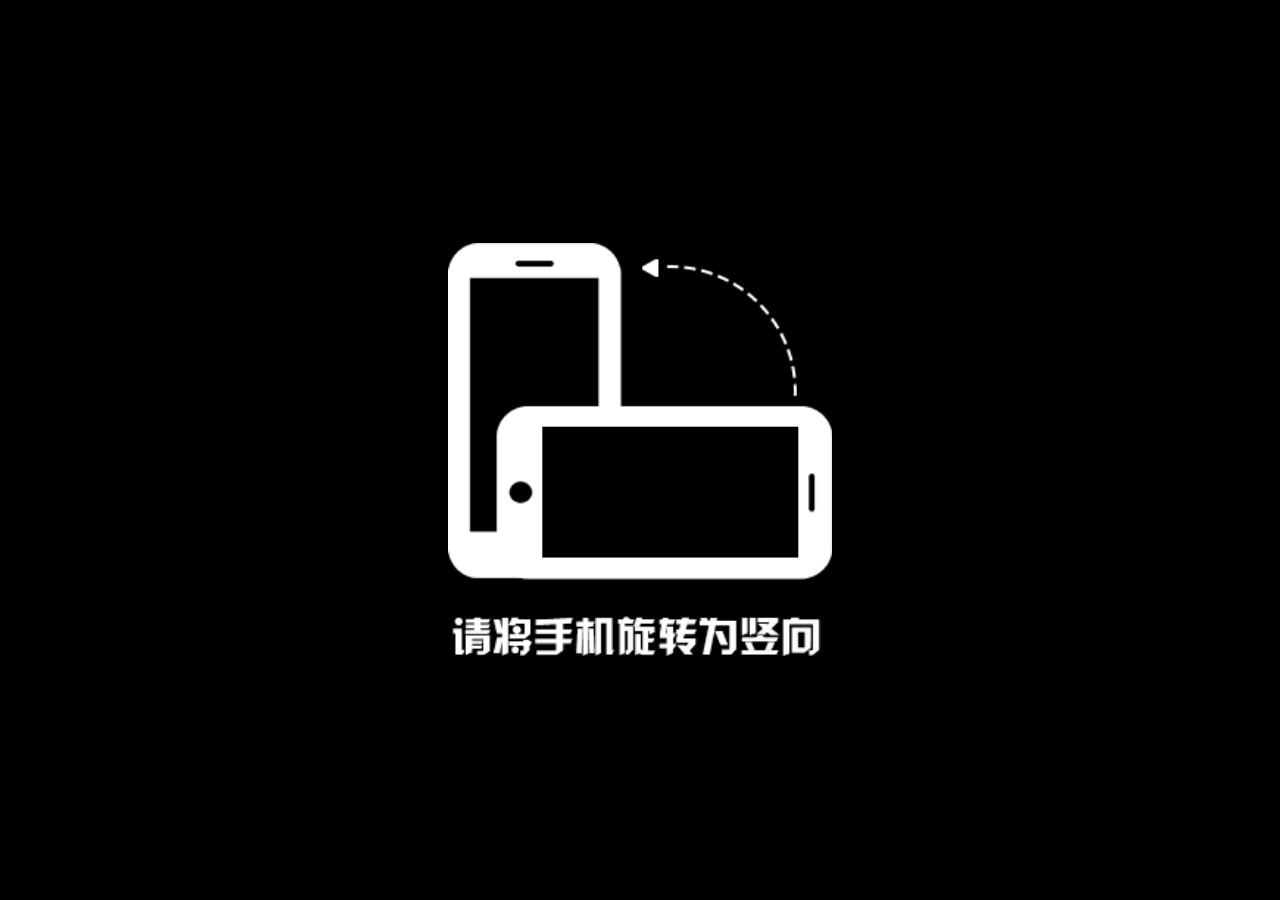
<file: Actkits.html>
<!DOCTYPE html>
<html lang="zh-cn">

<head>
    <meta charset="UTF-8" />
    <meta name="viewport" content="initial-scale=1, user-scalable=0, minimum-scale=1.0, maximum-scale=1.0, width=device-width">
    <meta name="screen-orientation" content="portrait">
    <meta name="format-detection" content="telephone=yes" />
    <link rel="stylesheet" type="text/css" href="static/css/common.css">
    <link rel="stylesheet" type="text/css" href="static/css/Actkits.css">
    <script src="static/js/zepto.min.js"></script>
    <script src="static/js/clipboard.js"></script>
    <script src="http://res.wx.qq.com/open/js/jweixin-1.2.0.js"></script>
    <title>活动锦囊</title>
</head>
<script>
/* @charset "utf-8";*/
(function(win) {
    var g_rem = 20;
    var docEl = win.document.documentElement,
        tid;

    function refreshRem1() {
        g_rem = docEl.getBoundingClientRect().width / 16;
        !g_rem && (g_rem = 20);
        docEl.style.fontSize = g_rem + 'px';
    }

    function refreshRem2() {
        g_rem = docEl.getBoundingClientRect().width / 16;
        if (!g_rem) {
            return refreshRem1();
        }
        var width = docEl.getBoundingClientRect().width;
        var d = win.document.createElement('div');
        d.style.width = '1rem';
        d.style.display = "none";
        docEl.firstElementChild.appendChild(d);
        var defaultFontSize = parseFloat(window.getComputedStyle(d, null).getPropertyValue('width'));
        docEl.firstElementChild.removeChild(d);
        docEl.style.fontSize = (g_rem / defaultFontSize) * 100 + '%';
    }
    var refreshRem = /HUAWEI TIT-TL00/i.test(navigator.userAgent) ? refreshRem2 : refreshRem1;
    win.addEventListener('pageshow', function(e) {
        if (e.persisted) {
            clearTimeout(tid);
            tid = setTimeout(refreshRem, 100);
        }
    }, false);
    refreshRem();
})(window);
// (function(){
//     var mql = window.matchMedia("(orientation: portrait)");
//     function onMatchMeidaChange(mql){
//         if(mql.matches) {
//             // alert('shu')
//         }else {
//             alert('请切换成竖屏进行游戏')
//         }
//     }
//     onMatchMeidaChange(mql);
//     mql.addListener(onMatchMeidaChange);
// })();
</script>

<body>
    <div class="shu"></div>
    <div class="huuy">
        <div id="poupInfoBox" class="regPage retrans" style="display: block;">
            <div class="poupHead">
                <div class="poupTitleBox clearfix">
                    <div id="actionExpBtn" class="poupTitleMune checked" style="width: 4.41667rem;">
                        <div class="item">活动说明</div>
                    </div>
                    <div id="ranBtn" class="poupTitleMune" style="width: 4.41667rem;">
                        <div class="item">排行榜</div>
                    </div>
                    <div id="prizeBtn" class="poupTitleMune" style="width: 4.41667rem;">
                        <div class="item">我的奖品<span id="Award_Round_Dot" class="redDot hide" style="display: inline;"></span></div>
                    </div>
                    <div class="poupSlideBar">
                        <div class="slideBarTip transitionPanel" style="width: 4.41667rem;left: 0.6rem;"></div>
                    </div>
                </div>
                <div class="poupClose Closeone"></div>
                <div style="clear:both; height:0"></div>
            </div>
            <div id="popTabBox" class="popTabBox transitionPanel clearfix">
                <div id="ruleBox" class="poupMain poupMain0" style="display: block;">
                    <div class="poupMainInfo">
                        <div id="awardLine" class="poupLine layerId-14 defBgColor" style="cursor: pointer;">
                            <div class="mainTitle">活动奖品</div>
                            <div id="awardLineBox">
                                <div class="unComfortLine awardItem "><span class="awardStyle">端午礼包</span> : <span class="award">0.15%加息红包</span></div>
                            </div>
                        </div>
                        <div id="gameDateTime" class="poupLine layerId-16 defBgColor" style="cursor: pointer;">
                            <div class="mainTitle">活动时间</div>
                            <p><span id="startDate">2018年6月15日 00:00</span>&nbsp;-&nbsp;<span id="endDate">2018年6月20日 23:59</span></p>
                        </div>
                        <div class="hostLine poupLine layerId-19 defBgColor" style="cursor: pointer;">
                            <div class="mainTitle">主办单位</div>
                            <p>本次活动主办单位为 <a class="hostName" onclick="return false" href="http://www.weipaidai.com/">-微拍贷</a></p>
                        </div>
                        <div id="skillLine" class="skillLine poupLine layerId-20 defBgColor" style="min-height: 1rem; cursor: pointer;">
                            <div class="skillCont">
                                <div class="mainTitle">技术支持</div>
                                <p>页面技术由 <a class="skillName" onclick="return false" href="http://www.weipaidai.com/">微拍贷</a> 提供，技术支持方仅提供页面技术，不承担由活动引起的相关法律责任</p>
                            </div>
                        </div>
                        <div id="explainBox" class="poupLine layerId-17 defBgColor" style="cursor: pointer;">
                            <div class="mainTitle">活动说明</div>
                            <p id="explaiDrawInfoBox" class="">
                                <span id="haveScore">达到 <span id="scoreLimit" class="scoreLimit">350</span><span class="gameScoreUnit">分</span><span id="exlainDrawFont">即可获得抽奖机会，</span></span>
                                <span id="directDrawInfoBox" class="">
                            <span class="drawTotalFont" style="display: none;">活动期间总抽奖机会共 <span id="totalDrawTimeLimit">6</span> 次，1天只能抽</span><span class="everyOneFont hide" style="display: inline;">每人<span class="dayFont">每日</span>有</span> <span id="drawTimesLimit">3</span> 次<span class="chanceFont hide" style="display: inline;">抽奖机会</span>。
                                <br>
                                </span>
                            </p>
                            <div id="exlainInfo">把行走的粽子拖到下方，不要被筷子夹走哦！</div>
                        </div>
                    </div>
                </div>
                <div id="rankBox" class="poupMain poupMain1">
                    <div class="poupMainInfo">
                        <div id="rankMain" class="getRankHeight hide" style="display: block;">
                            <div style="margin-top:0.7rem;margin-left: 0.25rem;font-size: .6rem;">当前排名：<span id="rank"></span> （只显示前<span id="showRankNum">100</span>名）</div>
                            <div style="padding:0rem 0.5rem">
                                <table class="rankTable" cellspacing="0" cellpadding="0">
                                    <thead>
                                        <tr style="line-height: 1rem;">
                                            <th>排行</th>
                                            <th>头像</th>
                                            <th>昵称</th>
                                            <th>成绩</th>
                                        </tr>
                                    </thead>
                                </table>
                            </div>
                        </div>
                        <div id="rankHeight">
                            <table id="rankInfoBox" class="rankTable" cellspacing="0" cellpadding="0" style="margin-top: 0;">
                                <tbody>
                                    <tr class="rankInfo">
                                        <td>No.1</td>
                                        <td>
                                            <div class="userImg manImg"></div>
                                        </td>
                                        <td class="userName">magazine</td>
                                        <td>999<span class="scoreUnit">分</span></td>
                                    </tr>
                                    <tr class="rankInfo">
                                        <td>No.2</td>
                                        <td>
                                            <div class="userImg manImg"></div>
                                        </td>
                                        <td class="userName">hubert</td>
                                        <td>999<span class="scoreUnit">分</span></td>
                                    </tr>
                                    <tr class="rankInfo">
                                        <td>No.3</td>
                                        <td>
                                            <div class="userImg manImg"></div>
                                        </td>
                                        <td class="userName">lvox</td>
                                        <td>999<span class="scoreUnit">分</span></td>
                                    </tr>
                                    <tr class="rankInfo">
                                        <td>No.4</td>
                                        <td>
                                            <div class="userImg manImg"></div>
                                        </td>
                                        <td class="userName">hth</td>
                                        <td>999<span class="scoreUnit">分</span></td>
                                    </tr>
                                    <tr class="rankInfo">
                                        <td>No.5</td>
                                        <td>
                                            <div class="userImg manImg"></div>
                                        </td>
                                        <td class="userName">monica</td>
                                        <td>999<span class="scoreUnit">分</span></td>
                                    </tr>
                                    <tr class="rankInfo">
                                        <td>No.6</td>
                                        <td>
                                            <div class="userImg manImg"></div>
                                        </td>
                                        <td class="userName">lzz</td>
                                        <td>999<span class="scoreUnit">分</span></td>
                                    </tr>
                                    <tr class="rankInfo">
                                        <td>No.7</td>
                                        <td>
                                            <div class="userImg manImg"></div>
                                        </td>
                                        <td class="userName">william</td>
                                        <td>999<span class="scoreUnit">分</span></td>
                                    </tr>
                                    <tr class="rankInfo">
                                        <td>No.8</td>
                                        <td>
                                            <div class="userImg manImg"></div>
                                        </td>
                                        <td class="userName">sinki</td>
                                        <td>999<span class="scoreUnit">分</span></td>
                                    </tr>
                                    <tr class="rankInfo">
                                        <td>No.9</td>
                                        <td>
                                            <div class="userImg manImg"></div>
                                        </td>
                                        <td class="userName">weiqizhou</td>
                                        <td>999<span class="scoreUnit">分</span></td>
                                    </tr>
                                    <tr class="rankInfo">
                                        <td>No.10</td>
                                        <td>
                                            <div class="userImg manImg"></div>
                                        </td>
                                        <td class="userName">candyq</td>
                                        <td>999<span class="scoreUnit">分</span></td>
                                    </tr>
                                    <tr class="rankInfo">
                                        <td>No.11</td>
                                        <td>
                                            <div class="userImg manImg"></div>
                                        </td>
                                        <td class="userName">jarvis</td>
                                        <td>999<span class="scoreUnit">分</span></td>
                                    </tr>
                                    <tr class="rankInfo">
                                        <td>No.12</td>
                                        <td>
                                            <div class="userImg manImg"></div>
                                        </td>
                                        <td class="userName">johnvi</td>
                                        <td>999<span class="scoreUnit">分</span></td>
                                    </tr>
                                    <tr class="rankInfo">
                                        <td>No.13</td>
                                        <td>
                                            <div class="userImg manImg"></div>
                                        </td>
                                        <td class="userName">tomato</td>
                                        <td>999<span class="scoreUnit">分</span></td>
                                    </tr>
                                    <tr class="rankInfo">
                                        <td>No.14</td>
                                        <td>
                                            <div class="userImg manImg"></div>
                                        </td>
                                        <td class="userName">tina</td>
                                        <td>999<span class="scoreUnit">分</span></td>
                                    </tr>
                                </tbody>
                            </table>
                        </div>
                    </div>
                </div>
                <div id="awardBox" class="poupMain poupMain2">
                    <div id="awardInfoBox">
                        <div id="awardInfo">
                            <div class="codeInfoBox">
                                <div class="goDetailIcon"></div>
                                <div class="djqImgBox"></div>
                                <div class="isEmptyAward ellipsis" style="width: 11rem;margin-left:0.6rem;font-size:0.7rem;"><span class="awardStyle">端午礼包</span>：<span class="awardName">0.15%加息红包</span></div>
                                <div class="noPartnersBox">
                                    <div class="codeperiod" style="margin: 0.25rem 0.6rem;line-height:1.4rem;"><span class="awardTypeName">兑奖期限</span>：<span class="awardBgTime">2018.06.15</span> 至 <span class="awardEndTime">2018.06.20</span></div>
                                    <div style="color: #ecb208;margin-left:0.6rem;">未核销</div>
                                </div>
                            </div>
                            <div class="codeInfoBox">
                                <div class="goDetailIcon"></div>
                                <div class="djqImgBox"></div>
                                <div class="isEmptyAward ellipsis" style="width: 11rem;margin-left:0.6rem;font-size:0.7rem;"><span class="awardStyle">端午礼包</span>：<span class="awardName">0.15%加息红包</span></div>
                                <div class="noPartnersBox">
                                    <div class="codeperiod" style="margin: 0.25rem 0.6rem;line-height:1.4rem;"><span class="awardTypeName">兑奖期限</span>：<span class="awardBgTime">2018.06.15</span> 至 <span class="awardEndTime">2018.06.20</span></div>
                                    <div style="color: #ecb208;margin-left:0.6rem;">未核销</div>
                                </div>
                            </div>
                            <div class="codeInfoBox">
                                <div class="goDetailIcon"></div>
                                <div class="djqImgBox"></div>
                                <div class="isEmptyAward ellipsis" style="width: 11rem;margin-left:0.6rem;font-size:0.7rem;"><span class="awardStyle">端午礼包</span>：<span class="awardName">0.15%加息红包</span></div>
                                <div class="noPartnersBox">
                                    <div class="codeperiod" style="margin: 0.25rem 0.6rem;line-height:1.4rem;"><span class="awardTypeName">兑奖期限</span>：<span class="awardBgTime">2018.06.15</span> 至 <span class="awardEndTime">2018.06.20</span></div>
                                    <div style="color: #ecb208;margin-left:0.6rem;">未核销</div>
                                </div>
                            </div>
                            <div class="codeInfoBox">
                                <div class="goDetailIcon"></div>
                                <div class="djqImgBox"></div>
                                <div class="isEmptyAward ellipsis" style="width: 11rem;margin-left:0.6rem;font-size:0.7rem;"><span class="awardStyle">端午礼包</span>：<span class="awardName">0.15%加息红包</span></div>
                                <div class="noPartnersBox">
                                    <div class="codeperiod" style="margin: 0.25rem 0.6rem;line-height:1.4rem;"><span class="awardTypeName">兑奖期限</span>：<span class="awardBgTime">2018.06.15</span> 至 <span class="awardEndTime">2018.06.20</span></div>
                                    <div style="color: #ecb208;margin-left:0.6rem;">未核销</div>
                                </div>
                            </div>
                            <div class="codeInfoBox">
                                <div class="goDetailIcon"></div>
                                <div class="djqImgBox"></div>
                                <div class="isEmptyAward ellipsis" style="width: 11rem;margin-left:0.6rem;font-size:0.7rem;"><span class="awardStyle">端午礼包</span>：<span class="awardName">0.15%加息红包</span></div>
                                <div class="noPartnersBox">
                                    <div class="codeperiod" style="margin: 0.25rem 0.6rem;line-height:1.4rem;"><span class="awardTypeName">兑奖期限</span>：<span class="awardBgTime">2018.06.15</span> 至 <span class="awardEndTime">2018.06.20</span></div>
                                    <div style="color: #ecb208;margin-left:0.6rem;">未核销</div>
                                </div>
                            </div>
                        </div>
                    </div>
                </div>
            </div>
        </div>
        <div id="awardDetailBox" class="poupMain bg hide isAngular" style="display: none;">
            <div id="awardDetailScrollBox">
                <div class="awardCloseIcon"></div>
                <div class="awardDetail">
                    <div class="hostName" style="padding: 0.7rem 2.2rem 1rem 0.7rem;text-align: left;color:#fff;word-break: break-word">-微拍贷</div>
                    <div class="awardName layerId-27 defBgColor" style="cursor: pointer; position: relative;">0.15%加息红包</div>
                    <div class="awardSubTitle layerId-28 defBgColor" style="cursor: pointer; position: relative;">适用于所有产品</div>
                    <div class="awardCodeTime codeTimeFixedRange layerId-6 defBgColor" style="cursor: pointer; position: relative;"><em>兑奖期限</em>：<span class="codeBgTime">2018.06.15</span> - <span class="codeEndTime">2018.06.20</span></div>
                    <div class="codeTimeFixedTerm hide layerId-7 defBgColor" style="display: none;">中奖后<span class="codeBgTime">当</span>天生效，有效天数<span class="codeEndTime">30</span>天</div>
                    <div></div>
                    <div class="awardDetailWarp"></div>
                </div>
                <div class="codeImgBox">
                    <div id="-">
                        <div class="codeLine"><span id="codeName">兑奖码</span>：<span style=" max-width: 8.7rem;word-wrap: break-word;display: inline-block; vertical-align: middle;" class="code selectText" id="copyjuan">8888881</span><span class="copy" data-clipboard-target="#copyjuan">复制券码</span></div>
                        <div class="codeOptInfo layerId-34 defBgColor" style="cursor: pointer; position: relative;">凭券联系客服兑奖</div>
                        <div class="codeOptInfo_Gift" style="display: none;">凭券联系客服兑奖</div>
                        <div class="redPacketTip hide"></div>
                    </div>
                </div>
                <div class="awardBtnList">
                    <div style="height:0.4rem;"></div>
                    <!--兑奖券详情弹出层 -->
                    <div id="ticketDetailBox">
                        <p class="ticketitle"><span class="text">兑奖券详情</span></p>
                        <div class="ticketInfo">
                            <div class="itemList dateLine codeTimeFixedRange layerId-8 defBgColor" style="cursor: pointer; position: relative;">
                                <div class="title">有效日期</div>
                                <div class="box">
                                    <span class="beginTime">2018-06-15</span>至<span class="endTime">2018-06-20</span>
                                </div>
                            </div>
                            <div class="itemList dateLine codeTimeFixedTerm hide layerId-9 defBgColor" style="display: none;">
                                <div class="title">有效日期</div>
                                <div class="box">
                                    中奖后<span class="codeBgTime">当</span>天生效，有效天数<span class="codeEndTime">30</span>天
                                </div>
                            </div>
                            <div class="itemList timelimitLine layerId-29 defBgColor" style="cursor: pointer; position: relative;">
                                <div class="title">可用时段</div>
                                <div class="box">
                                    <div class="timelimit">周一至周日</div>
                                </div>
                            </div>
                            <div class="itemList addressLine layerId-30 defBgColor" style="cursor: pointer; position: relative;">
                                <div class="title titleAdress">兑奖地址</div>
                                <div class="box">
                                    <div class="address">400-887-8288</div>
                                </div>
                            </div>
                            <div class="itemList noticeLine layerId-31 defBgColor" style="cursor: pointer; position: relative;">
                                <div class="title titleNotice">兑奖须知</div>
                                <div class="box">
                                    <div class="notice">
                                        <p style="word-wrap: break-word;">1、获奖后请填写姓名及兑奖手机号，我们将按照您填写的手机号进行发奖，一定要填写实名注册过微拍贷账号的手机号哦！
                                            <br>或者您想把好运送给您的好友，可以在中奖后填写您好友的手机号【注意：由于系统限制，若您多次中奖，将默认调用您第一次填写的信息。如果您想把好运送给不同好友，凭兑奖码于中奖当天联系客服400-887-8288登记（奖品将不定期发放，请在中奖后的第一时间确认收取礼品的信息）】
                                            <br>2、邀请好友参加，还能额外获得抽奖机会哦！好友多多，中奖机会多多！
                                            <br>3、法律允许范围内，微拍贷保留本活动最终解释权。
                                        </p>
                                    </div>
                                </div>
                            </div>
                        </div>
                    </div>
                    <div style="height:0.4rem;"></div>
                    <a style="text-decoration:none;">
                        <div class="servicePhone awardDetailBtn layerId-35 defBgColor"><span class="text">客服电话</span><a href="tel:400-887-8288" class="phoneIcon"></a><span class="phoneText">400-887-8288</span></div>
                    </a>
                    <div style="height:3.15rem;"></div>
                </div>
            </div>
        </div>
        <div class="attentionBox">
            <div class="menuBtnBox layerId-24 defBgColor" style="cursor: pointer; ">
                <a class="menuName">关注我们</a>
            </div>
        </div>
        <!-- 关注二维码 -->
        <div class="masklayer">
            <img src="./static/img/download.jpg" class="downloadjpg">
            <div class="maskClose"></div>
        </div>
    </div>
</body> 
<script src="static/js/Actkits.js"></script>

</html>
</file>
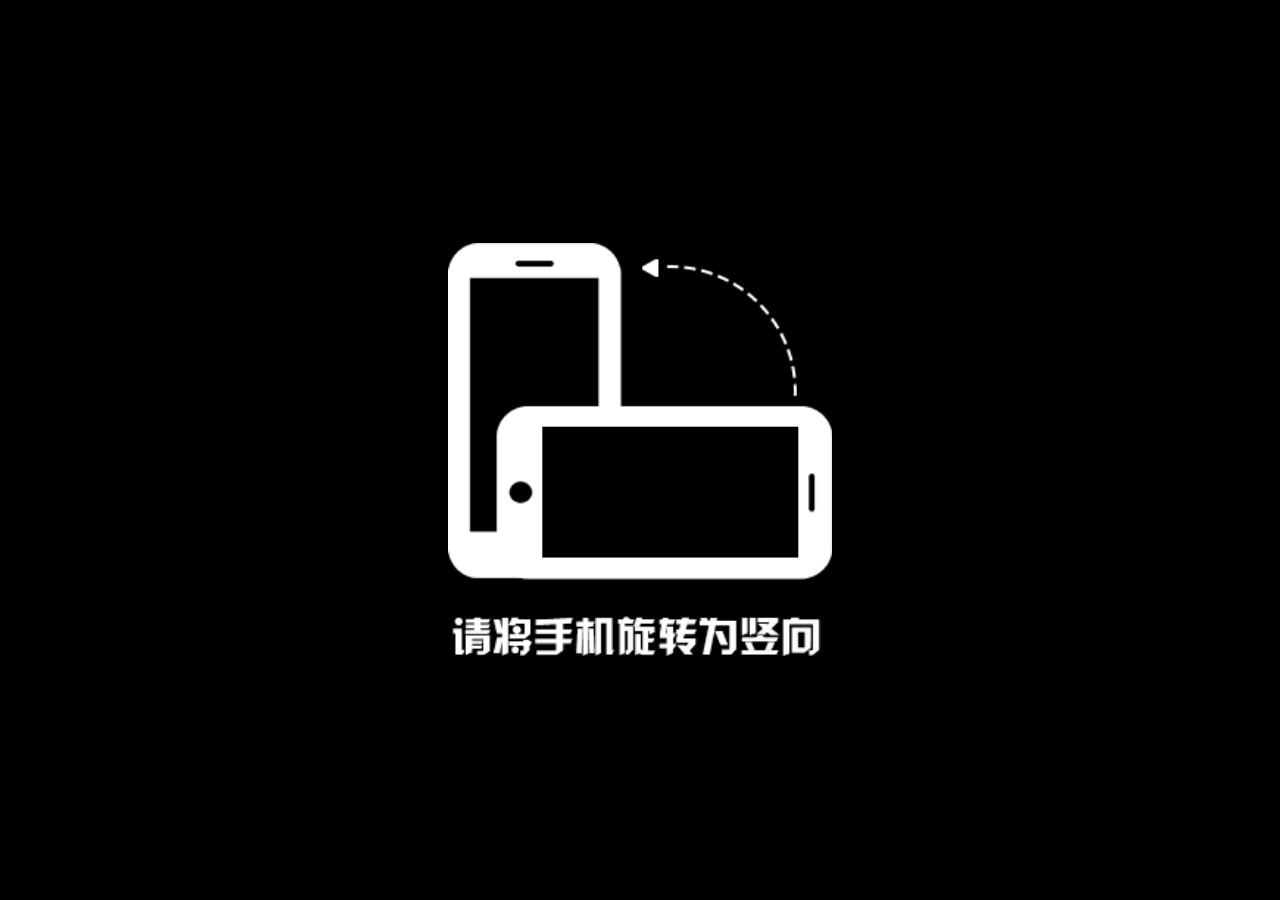
<file: Winning.html>
<!DOCTYPE html>
<html lang="zh-cn">

<head>
    <meta charset="UTF-8" />
    <meta name="viewport" content="initial-scale=1, user-scalable=0, minimum-scale=1.0, maximum-scale=1.0, width=device-width">
    <meta name="screen-orientation" content="portrait">
    <meta name="format-detection" content="telephone=yes" />
    <link rel="stylesheet" type="text/css" href="static/css/common.css">
    <link rel="stylesheet" type="text/css" href="static/css/Winning.css">
    <script src="static/js/zepto.min.js"></script>
    <title>参与活动赢大奖</title>
</head>
<script>
/* @charset "utf-8";*/
(function(win) {
    var g_rem = 20;
    var docEl = win.document.documentElement,
        tid;

    function refreshRem1() {
        g_rem = docEl.getBoundingClientRect().width / 16;
        !g_rem && (g_rem = 20);
        docEl.style.fontSize = g_rem + 'px';
    }

    function refreshRem2() {
        g_rem = docEl.getBoundingClientRect().width / 16;
        if (!g_rem) {
            return refreshRem1();
        }
        var width = docEl.getBoundingClientRect().width;
        var d = win.document.createElement('div');
        d.style.width = '1rem';
        d.style.display = "none";
        docEl.firstElementChild.appendChild(d);
        var defaultFontSize = parseFloat(window.getComputedStyle(d, null).getPropertyValue('width'));
        docEl.firstElementChild.removeChild(d);
        docEl.style.fontSize = (g_rem / defaultFontSize) * 100 + '%';
    }
    var refreshRem = /HUAWEI TIT-TL00/i.test(navigator.userAgent) ? refreshRem2 : refreshRem1;
    win.addEventListener('pageshow', function(e) {
        if (e.persisted) {
            clearTimeout(tid);
            tid = setTimeout(refreshRem, 100);
        }
    }, false);
    refreshRem();
})(window);
</script>

<body style="width: 100%;height: 100%">
    <audio id="musicBox" src="./static/meta/Winning.mp3"></audio>
    <div class="shu"></div>
    <div class="huuy">
        <div class="Winning" style="display: block;">
            <div class="ui-wrapper">
                <img id="resule-status-lots" src="./static/img/lots1.png">
            </div>
            <div id="resule-status-lotsHand" style="">
                <div class="shakeHand"></div>
                <div class="shakeTxt"></div>
            </div>
        </div>
        <div class="Winnpage" style="display: none;">
            <div class="resule-bgLight"></div>
            <div id="luckContainer">
                <p id="resule-gift-luck">恭喜你获得了</p>
                <img id="resule-gift-sucImg" class="" src="./static/img/jiangpin.png">
                <div id="resule-gift-foot" class="no1" style="display: block;">
                    <p id="resule-gift-rank">端午礼包</p>
                    <p id="resule-gift-goods">0.2%加息红包</p>
                </div>
                <a class="seeAwardDetail buttonContent">查看奖品详情</a>
            </div>
        </div>
        <div class="failurepage" style="display: none;">
            <img src="./static/img/faiImg1-2.png" class="failureimg">
            <div class="textc">
                <div class="wbtz">
                    <p class="wbt1">排行榜</p>
                    <p class="wbt2 returnindex">返回首页</p>
                </div>
                <span class="btn1 replay">关注我们</span>
            </div>
        </div>
    </div>
</body>
<script src="static/js/Winning.js"></script>

</html>
</file>
<file: static/css/common.css>
body, h1, h2, h3, h4, h5, h6, p, ul, ol, dl, dt, dd, li, img {padding:0;margin:0;border: none;}
ul,li {list-style: none;}
a, area { text-decoration: none; outline: none;}
a,a:hover,ins{ text-decoration:none;}
img{display: block;width:100%;}
.clearfix:after { content: ''; display: block; clear: both; height: 0; visibility: hidden;}
.clearfix {zoom:1;}
* {
    margin: 0;
    outline: 0;
    padding: 0;
    font-size: 100%;
    -webkit-tap-highlight-color: rgba(0,0,0,0);
}
@media only screen and (orientation: portrait) {
}
        
/* 全景（横屏）模式 */
@media screen and (orientation: landscape) {
    .shu{
        position: fixed;
        left: 0;
        top: 0;
        z-index: 10001;
        width: 100%;
        height: 100%;
        background-color: #000;
        background-position: center;
        background-size: 30%;
        background-repeat: no-repeat;
        background-image: url(../../static/img/sjxz.png);
        content: "hehe";
    }   
}
</file>
<file: static/css/Actkits.css>
html,body{
    width: 100%;
    height: 100%;
}
.huuy{
    width: 100%;
    height: 100%;
    margin: auto;
    -webkit-background-size: 100% auto;
    background-size: 100% auto;
    min-height: 100%;
    position: relative;  
}
#poupInfoBox{
    position: absolute;
    width: 100%; 
    top: 0;
    left: 0;
    right: 0;
    bottom: 0;
    overflow: hidden;
    padding: .5rem 0;
    color: #fff;
    z-index: 10;
    background: rgba(0,0,0,0.8);
}
#poupInfoBox .poupHead{
    position: relative;
    height: 2.25rem;
    border-bottom: 1px solid rgba(255,255,255,.6);
    padding: .2rem 0 0;
    margin: 0 .5rem;
}
.poupTitleBox{
    float: left;
    width: 13.25rem;
}
#poupInfoBox .poupTitleBox .poupTitleMune{
    float: left;
    line-height: .65rem;
    padding: .8rem 0;
    text-align: center;
    cursor: pointer;
}
.poupTitleBox .poupTitleMune:first-child .item{
        border-left: none;
}
.homeBtnBox .redDot, #Award_Round_Dot{
    width: 10px;
    height: 10px;
    position: absolute;
    border-radius: 20px;
    background-color: #f00;
    top: -8px;
    -webkit-animation: redDotTada .6s ease infinite;
    animation: redDotTada .6s ease infinite;
}
.poupTitleBox .poupTitleMune .item{
    box-sizing: border-box;
    -webkit-box-sizing: border-box;
    border-left: solid 1px rgba(255,255,255,.3);
    position: relative;
    font-size: .65rem;
}
#poupInfoBox .poupClose{
    position: absolute;
    right: 0;
    width: 2.25rem;
    height: 2.25rem;
    background: url(../../static/img/close.png) no-repeat;
    background-size: 70%;
    background-position: center;   
}
.homeBtnBox .redDot,#Award_Round_Dot {
    width: 10px;
    height: 10px;
    position: absolute;
    border-radius: 20px;
    background-color: #f00;
    top: -8px;
    -webkit-animation: redDotTada .6s ease infinite;
    animation: redDotTada .6s ease infinite
}

@-webkit-keyframes redDotTada {
    0% {
        -webkit-transform: scale3d(1,1,1)
    }

    10%,20% {
        -webkit-transform: scale3d(.9,.9,.9)
    }

    30%,50%,70%,90% {
        -webkit-transform: scale3d(1.3,1.3,1.3)
    }

    40%,60%,80% {
        -webkit-transform: scale3d(1.3,1.3,1.3)
    }

    100% {
        -webkit-transform: scale3d(1,1,1)
    }
}
#poupInfoBox .poupSlideBar {
    position: absolute;
    left: 0;
    width: 13.25rem;
    bottom: 0;
}
#poupInfoBox .slideBarTip::after {
    content: '';
    position: absolute;
    left: 0;
    bottom: 0;
    border-left: .4rem solid transparent;
    border-right: .4rem solid transparent;
    border-bottom: .45rem solid #fff;
    width: 0;
    right: 0;
    margin: auto
}
#poupInfoBox .slideBarTip {
    height: 3px;
    max-width: 3.2rem;
    background: #fff;
}
#poupInfoBox .transitionPanel {
    position: absolute;
}
#poupInfoBox .poupMain {
    overflow-y: auto;
    -webkit-overflow-scrolling: touch;
    width: 100%;
    float: left;
    box-sizing: border-box;
    -webkit-box-sizing: border-box;
    padding: 0 10px;
    position: relative;
    display: none;
    height: 400px
}
#poupInfoBox .poupMain .poupMainInfo {
    height: 500px;
/*    overflow-y: auto;*/
}
#informLine {
    width: 100%;
    position: relative;
}
.poupLine {
    font-size: .6rem;
    line-height: .9rem;
    padding: 2px 0;
    margin-top: .7rem;
    position: relative;
}
.poupLine {
    font-size: .6rem;
    line-height: .9rem;
    padding: 2px 0;
    margin-top: .7rem;
    position: relative;
}
.defBgColor {
    background-color: rgba(0,0,0,0);
}
.mainTitle {
    font-size: .6rem;
    line-height: 1.2rem;
    background: #fff;
    color: #000;
    display: inline-block;
    padding: 0 8px;
    margin-bottom: .55rem;
}
.poupLine a {
    color: #fff000;
}
#rankBox .rankTable {
    width: 100%;
    margin-top: .55rem;
    text-align: center;
    table-layout: fixed;
    font-size: .7rem;
    color: #FFF;
}
#rankBox .rankTable {
    width: 100%;
    margin-top: .55rem;
    text-align: center;
    table-layout: fixed;
    font-size: .7rem;
    color: #FFF;
}
#rankBox .rankInfo {
    line-height: 2.75rem;
}
#rankBox .rankTable td {
    border-bottom: 1px solid rgba(255,255,255,.4);
    overflow: hidden;
    text-overflow: ellipsis;
    white-space: nowrap;
}
#rankBox .rankTable .manImg {
    background: url(../../static/img/manImg.jpg) no-repeat;
    background-size: 100%;
}
#rankBox .rankTable .userImg {
    width: 2rem;
    height: 2rem;
    margin: 0 auto;
    border-radius: 999px;
}
#awardBox{
    width: 16rem!important;

}
#awardInfoBox{
    height: 450px;
}
#awardInfo{
    font-size: 12px;
}
#awardBox #awardInfoBox #awardInfo .codeInfoBox:last-child {
    margin-bottom: 1.3rem;
}
#awardBox #awardInfoBox #awardInfo .codeInfoBox:first-child {
    margin-top: .85rem;
}
.codeInfoBox {
    width: 13.3rem;
    height: 4.5rem;
    border: .1rem solid #fff;
    border-radius: .2rem;
    margin: 1.05rem auto 0;
    position: relative;
    padding-top: .8rem;
}
.goDetailIcon {
    width: .875rem;
    height: 1.75rem;
    background: url(../../static/img/kqjt.png) no-repeat;
    background-size: 100%;
    position: absolute;
    top: 1rem;
    right: .5rem;
}
.codeInfoBox .djqImgBox {
    width: 1.75rem;
    height: 1.625rem;
    background: url(../../static/img/djq.png) no-repeat;
    background-size: 100%;
    position: absolute;
    top: -2px;
}
#awardDetailBox {
    position: fixed;
    z-index: 12;
    font-size: .7rem;
    color: #fff;
    background-color: #f0eff4;
    overflow-y: auto;
    -webkit-overflow-scrolling: touch;
    width: 100%;
}
#awardDetailBox.isAngular .awardDetail {
    width: 100%;
    background-color: #35a4de;
    text-align: center;
    position: relative;
    padding-bottom: 1.2rem;
}
.hostName {
    color: #fff000;
    text-decoration: none;
}
#awardDetailBox .awardDetail .awardName {
    font-size: 1.25rem;
    word-break: break-word;
}
.defBgColor {
    background-color: rgba(0,0,0,0);
}
#awardDetailBox .awardDetail .awardSubTitle {
    font-size: .6rem;
    line-height: 1rem;
}
#awardDetailBox .awardDetail .awardCodeTime, #awardDetailBox .awardDetail .codeTimeFixedTerm {
    font-size: .55rem;
    line-height: 1rem;
}
#awardDetailBox .awardDetail .awardCodeTime, #awardDetailBox .awardDetail .codeTimeFixedTerm {
    font-size: .55rem;
    line-height: 1rem;
}
#awardDetailBox .awardDetail .awardDetailWarp {
    height: 4px;
    width: 100%;
    background: url(/image/kqbd.png);
    position: absolute;
    bottom: 0;
}
.codeImgBox {
    text-align: center;
    color: #666;
    background-color: #fff;
    padding-bottom: .5rem;
}
#awardDetailBox {
    position: absolute;
    z-index: 2000;
    font-size: .7rem;
    color: #fff;
    background-color: #f0eff4;
    overflow-y: auto;
    overflow-x:hidden;
    min-height: 100%;
    -webkit-overflow-scrolling: touch;
}
#codeDetailInfoBox {
    padding-top: .2rem;
    position: relative;
}
#awardDetailBox .awardDetail .awardName {
    font-size: 1.25rem;
    word-break: break-word;
}
.isAngular .codeImgBox .copy {
    display: inline-block;
    width: 3rem;
    height: 1rem;
    line-height: 1rem;
    border-radius: .2rem;
    background-color: #35a4de;
    margin-left: .3rem;
    color: #fff;
    cursor: pointer;
}
.isAngular .awardBtnList {
    position: relative;
}
.isAngular #ticketDetailBox {
    background: #fff;
    box-sizing: border-box;
    -webkit-box-sizing: border-box;
    padding: .6rem .65rem;
    color: #000;
    z-index: 5000;
}
.awardCloseIcon {
    width: 2.25rem;
    height: 2.25rem;
    background: url(../../static/img/close.png) no-repeat;
    background-size: 70%;
    background-position: center;
    position: absolute;
    right: .25rem;
    top: .25rem;
    z-index: 202;
}
#awardDetailBox .awardDetail .awardDetailWarp {
    height: 4px;
    width: 100%;
    background: url(../../static/img/kqbd.png);
    position: absolute;
    bottom: 0;
}
.isAngular #ticketDetailBox .ticketitle {
    font-size: .7rem;
    padding-bottom: .5rem;
    border-bottom: solid .05rem #d5d5d5;
    line-height: .7rem;
    position: relative;
}
.isAngular #ticketDetailBox .itemList {
    font-size: .6rem;
    padding: .3rem 0;
}
#ticketDetailBox .itemList .title {
    float: left;
    color: #666;
}
#ticketDetailBox .itemList .box {
    width: auto;
    margin-left: 3.52rem;
}
.codeImgBox .codeLine {
    margin-bottom: .1rem;
    padding-top: .4rem;
    color: #333;
}
.ticketitle span{
    font-size: 0.6rem
}
.title{
    font-size: 12px
}
.box{
    font-size: 12px;
    line-height: 16px
}
#ticketDetailBox .itemList .box {
    width: auto;
    margin-left: 3.52rem;
}
#ticketDetailBox .itemList .box div {
    width: 100%;
}
#awardDetailBox .awardDetailBtn {
    border-top: 1px solid #ececec;
    border-bottom: 1px solid #ececec;
    height: 1.75rem;
    color: #333;
    line-height: 1.75rem;
    padding-left: .6rem;
    background-color: #fff;
    font-size: .7rem;
}
#awardDetailBox .servicePhone .phoneIcon {
    float: right;
    width: 1.75rem;
    height: 1.75rem;
    background: url(../../static/img/hpoc.png) no-repeat;
    background-size: 100%;
}
#awardDetailBox .servicePhone .phoneText {
    float: right;
}
.phoneIcon{
    animation: shake-crazy 2s infinite;
}
@keyframes shake-crazy {
    0% {
        transform: rotate(-30deg);
    }
    50% {
        transform:  rotate(20deg);
    }
    100% {
        transform: rotate(-30deg);
    }
}
.attentionBox {
    width: 100%;
    text-align: center;
    font-size: .7rem;
    position: absolute;
    bottom: .3rem;
    left: 0rem;
    z-index: 20
}
.menuBtnBox .menuName, .giftBtnBox .buttonContent {
    display: inline-block;
    width: 100%;
    height: 100%;
    overflow: hidden;
}
.attentionBox a {
    position: relative;
}
.attentionBox a {
    color: #fff;
    text-decoration: none;
    line-height: 1.9rem;
}
.attentionBox * {
    margin-left: auto;
    margin-right: auto;
}
.attentionBox .menuBtnBox{
    width: 10rem;
    height: 2rem;
    line-height: 2rem!important;
    background: #41bd43;
    border-radius: .2rem;
    margin-bottom: .5rem;
}
.masklayer{
    position: absolute;
    z-index: 21;
    width: 100%;
    height: 100%;
    background: rgba(0,0,0,0.8);
    left: 0;
    top:0;
    display: none;
}
.downloadjpg {
    width: 10rem;
    height: 20rem;
    display: block;
    background-repeat: no-repeat;
    margin: 0 auto;
    text-align: center;
    margin-top: 1.5rem;
}
.maskClose{
    position: absolute;
    right: .5rem;
    top: .75rem;
    width: 2.25rem;
    height: 2.25rem;
    background: url(../../static/img/close.png) no-repeat;
    background-size: 70%;
    background-position: center;   
}
</file>
<file: static/css/Winning.css>
html,body{
    height: 100%
}
.huuy {
    width: 100%;
    height: 100%;
    margin: auto;
    -webkit-background-size: 100% auto;
    background-size: 100% auto;
    min-height: 100%;
    position: relative;
}

.Winning {
    position: absolute;
    width: 100%;
    top: 0;
    left: 0;
    right: 0;
    bottom: 0;
    overflow: hidden;
    padding: .5rem 0;
    color: #fff;
    z-index: 9;
    background: rgba(0, 0, 0, 0.8);
}

.ui-wrapper {
    width: 6.15rem;
    height: 12.4rem;
    float: none;
    z-index: 10;
    padding: 0px;
    cursor: move;
    margin: 0 auto;
    margin-top: 3rem
}

#resule-status-lots {
    width: 6.15rem;
    height: 12.4rem;
    display: block;
}

#resule-status-lotsHand {
    top: 17.9rem;
    left: 4.5rem;
    cursor: move;
    position: absolute;
    z-index: 10;
}

.shakeHand {
    width: 2.225rem;
    height: 2.825rem;
    background: url(../../static/img/shakeImg.png) center no-repeat;
    background-size: contain;
    display: inline-block;
    vertical-align: middle;
    -webkit-animation: lotsShake 2s ease 0s infinite forwards;
    -moz-animation: lotsShake 2s ease 0s infinite forwards;
    -o-animation: lotsShake 2s ease 0s infinite forwards;
    animation: lotsShake 2s ease 0s infinite forwards;
}

.shakeTxt {
    width: 3.6rem;
    height: .975rem;
    background: url(../../static/img/shakeTxt.png) center no-repeat;
    background-size: contain;
    display: inline-block;
    vertical-align: middle;
    margin-left: .25rem;
}

@-webkit-keyframes lotsShake {
    0% {
        -webkit-transform: scale3d(1, 1, 1)
    }
    10%,
    20% {
        -webkit-transform: rotate3d(0, 0, 1, -10deg)
    }
    30%,
    50%,
    70%,
    90% {
        -webkit-transform: rotate3d(0, 0, 1, 10deg)
    }
    40%,
    60%,
    80% {
        -webkit-transform: rotate3d(0, 0, 1, -10deg)
    }
    100% {
        -webkit-transform: scale3d(1, 1, 1)
    }
}
@-moz-keyframes lotsShake {
    0% {
        -webkit-transform: scale3d(1, 1, 1)
    }z-inde
    10%,
    20% {
        -webkit-transform: rotate3d(0, 0, 1, -10deg)
    }
    30%,
    50%,
    70%,
    90% {
        -webkit-transform: rotate3d(0, 0, 1, 10deg)
    }
    40%,
    60%,
    80% {
        -webkit-transform: rotate3d(0, 0, 1, -10deg)
    }
    100% {
        -webkit-transform: scale3d(1, 1, 1)
    }
}
@-o-keyframes lotsShake {
    0% {
        -webkit-transform: scale3d(1, 1, 1)
    }
    10%,
    20% {
        -webkit-transform: rotate3d(0, 0, 1, -10deg)
    }
    30%,
    50%,
    70%,
    90% {
        -webkit-transform: rotate3d(0, 0, 1, 10deg)
    }
    40%,
    60%,
    80% {
        -webkit-transform: rotate3d(0, 0, 1, -10deg)
    }
    100% {
        -webkit-transform: scale3d(1, 1, 1)
    }
}
.Winnpage{
    position: absolute;
    width: 100%;
    top: 0;
    left: 0;
    right: 0;
    bottom: 0;
    overflow: hidden;
    padding: .5rem 0;
    color: #fff;
    z-index: 9;
    background:rgba(0, 0, 0,.85);
    display: none;   
}
.resule-bgLight {
    top: .5rem;
    width: 16rem;
    height: 16rem;
    margin: 0 auto;
    background-image: url(../../static/img/light.png);
    background-repeat: no-repeat;
    background-size: 100% 100%;
    position: absolute;
    border-radius: 50%;
    left: 50%;
    margin-left: -8rem;
    animation: bgRotate 6s linear infinite;
    -webkit-animation: bgRotate 6s linear infinite;
    -moz-animation: bgRotate 6s linear infinite;
    -o-animation: bgRotate 6s linear infinite;
}
@-webkit-keyframes bgRotate{
    from{-webkit-transform:rotate(0deg)}to{-webkit-transform:rotate(360deg)}
}
@-o-keyframes bgRotate{
    from{-o-transform:rotate(0deg)}to{-o-transform:rotate(360deg)}
}
@-moz-keyframes bgRotate{
    from{-moz-transform:rotate(0deg)}to{-moz-transform:rotate(360deg)}
}
#luckContainer{
    position: absolute;
    width: 100%;
    z-index: 250;
    padding-bottom: 0px;
    top:4rem;
}
#resule-gift-luck {
    width: 100%;
    font-size: .9rem;
    line-height: 1.2rem;
    text-align:center;
}
#resule-gift-sucImg{
    width: 5.6rem; 
    height: 6rem; 
    margin: 0 auto;
    margin-top: .5rem;
    opacity: 1;
}
#resule-gift-rank{
    font-size: .95rem;
    line-height: 1.65rem;
    color: #ffdb12;
    text-align: center;
    padding-top: 2rem;
}
#resule-gift-goods{
    font-size: .95rem;
    line-height: 1rem;
    text-align: center;
    padding-top: .5rem   
}
.buttonContent{
    width: 10rem;
    height: 2rem;
    line-height: 2rem!important;
    background: #41bd43;
    border-radius: .2rem;
    margin-bottom: .5rem;
    display: block;
    text-align: center;
    margin: 0 auto;
    margin-top: 1.5rem;
    font-size: .7rem;
}
.failurepage{
    position: absolute;
    width: 100%;
    top: 0;
    left: 0;
    right: 0;
    bottom: 0;
    overflow: hidden;
    padding: .5rem 0;
    color: #fff;
    z-index: 9;
    background:rgba(0, 0, 0,.85);
    display: none;
}
.failureimg{
    width: 11.5rem;
    height: 10.75rem;
    display: block;
    margin: 0 auto;
    margin-top: 2rem;
}
.textc{
    text-align: center;
    margin-top: 1.5rem;
}
.btn1{
    display: inline-block;
    width: 10rem;
    height: 2rem;
    line-height: 40px;
    color: #FFF;
    font-size: 14px;
    border-radius: 5px;
    text-align: center;
}
.btn1{
    margin-top: .3rem;
    background: #fe8208;
    background: #41bd43;
}
.wbtz{
    width: 10rem;
    height: 2rem;
    margin: 0 auto;
    margin-top: 5px
}
.wbt1{
    width: 4.75rem;
    height: 2rem;
    background: #fe8208;
    display: inline-block;
    float: left;
    font-size: 14px;
    line-height: 2rem;
    border-radius: .2rem;
    color: #fff
}
.wbt2{
    width: 4.75rem;
    height: 2rem;
    /*background: #41bd43;*/
    background: #41bd43;
    display: inline-block;
    float: right ;
    font-size: 14px;
    line-height: 2rem;
    border-radius: .2rem;
    color: #fff
}
</file>
